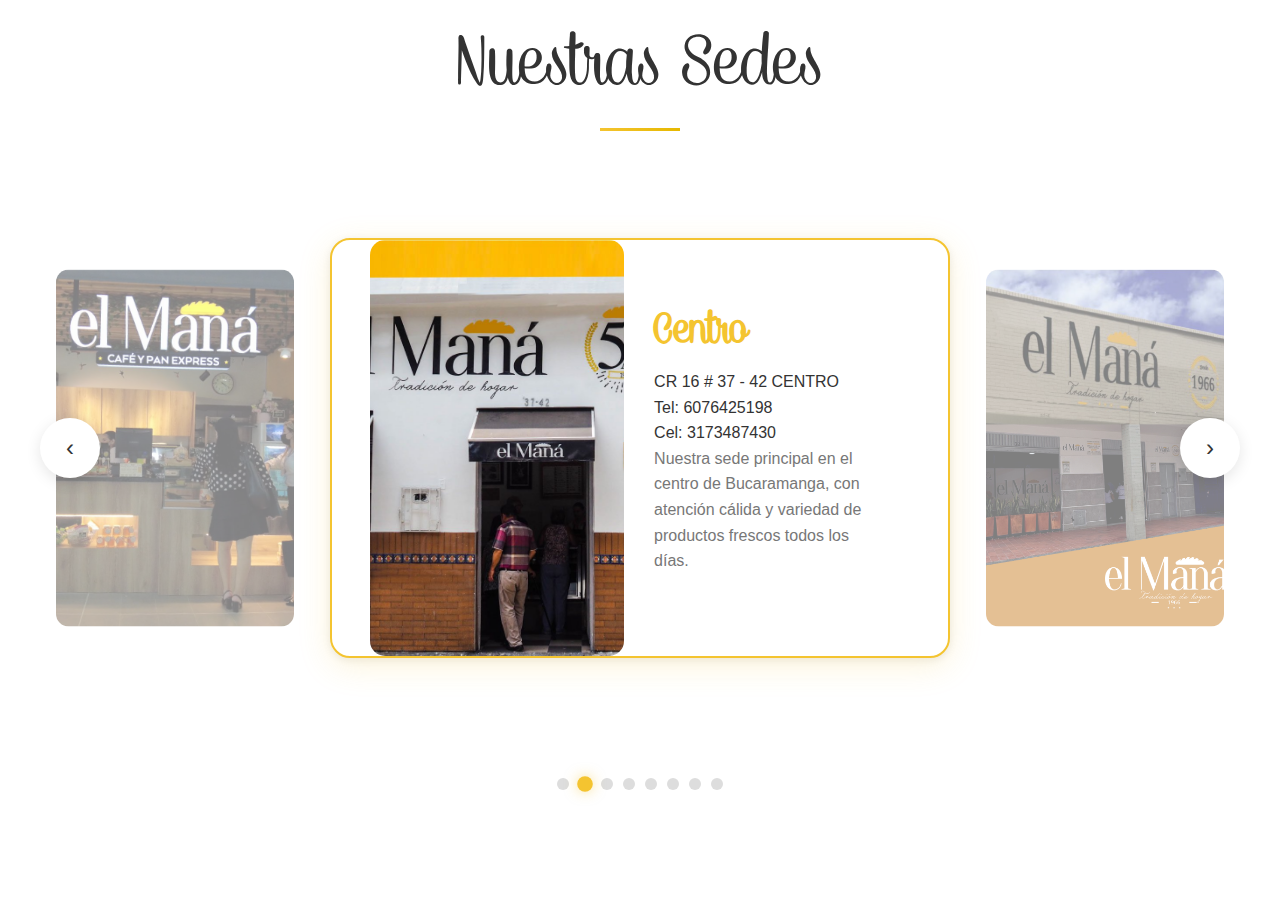
<file: indexsedes.html>
<!DOCTYPE html>
<html lang="es">
<head>
    <meta charset="UTF-8">
    <meta name="viewport" content="width=device-width, initial-scale=1.0">
        <link rel="stylesheet" href="styles.css">

    <title>Nuestras Sedes - El Maná</title>
    <style>

.sedes-section {
    max-width: 1400px;
    margin: 0 auto;
    padding: 0 20px;
}

.section-title {
    text-align: center;
        margin-bottom: 3vh;

}

.section-title h2 {
    font-size: 5rem;
    color: #333;
    font-weight: 300;
    font-family: 'Caneletter';

}

.section-title::after {
    content: '';
    display: block;
    width: 80px;
    height: 3px;
    background: linear-gradient(90deg, #f4c430, #e6b800);
    margin: 0 auto;
}

.carousel-container {
    position: relative;
    overflow: hidden;
    padding: 20px 0;
}

.carousel-wrapper {
    display: flex;
        height: 60vh;

    transition: transform 0.5s ease-in-out;
    align-items: center;
}

.sede-card {
   
    display: flex;
    
    flex-direction: row;  /* Cambiado para mostrar imagen y descripción en fila */
    padding: 0 15px;
    transition: all 0.5s ease;
    align-items: center;
    justify-content: space-between; /* Ajusta el espacio entre imagen y descripción */
        transition: all 0.5s ease-in-out;

}

.sede-card.side {
     min-width: 25%;
   opacity: 0.5;
    transform: scale(0.85);
    transition: opacity 0.5s ease, transform 0.5s ease;
}

.sede-card.center {
    background-color: #ffffff;
    border-radius: 20px;
    border: 2px solid #f4c430;
    padding-left: 3vw;
        padding-right: 3vw;

    box-shadow: 0 8px 32px rgba(244, 196, 48, 0.18), 0 2px 8px rgba(0,0,0,0.08);
     min-width: 50%;
    opacity: 1;
    transform: scale(1);
    transition: opacity 0.5s ease, transform 0.5s ease;    z-index: 2;
}

.sede-image {
    width: 100%; /* Imagen ocupará la mitad del espacio */
    max-width: 400px;
    height: 100%;
    border-radius: 15px;
    overflow: hidden;
    transition: all 0.3s ease;
}



.sede-image img {
    width: 100%;
    height: 100%;  /* Ajustar para que ocupe toda la altura */
    object-fit: cover;
    transition: transform 0.3s ease;
}

.sede-card.center .sede-image img {
        transition: transform 0.3s ease, box-shadow 0.3s ease;

}

.sede-image:hover img {
    transform: scale(1.05); /* Suaviza el aumento de tamaño */
    box-shadow: 0 10px 30px rgba(0,0,0,0.2); /* Suaviza la sombra */
}


.sede-info {
    padding-top: 1vh;
    display: none;
    background: white;
    padding: 30px;
    border-radius: 15px;
    text-align: left; /* Alineación a la izquierda */
    max-width: 500px; /* Máxima anchura para el contenido */
    width: 100%;
 opacity: 0;
    transform: translateY(20px); /* Hace que la información suba desde abajo */
    transition: opacity 0.5s ease, transform 0.5s ease;
    margin-top: -10px;
}

.sede-card.center .sede-info {
    display: block;
    opacity: 1;
      opacity: 1;
    transform: translateY(0);
    transition: opacity 0.5s ease, transform 0.5s ease;
}

.sede-info h3 {
    font-size: 3rem;
    color: #f4c430;
    font-family: 'Caneletter';
    padding: 0;
}

.sede-info .address {
    font-size: 1.5rem;
    color: #666;
    margin-bottom: 20px;
    font-weight: 500;
}

.sede-info .description {
    font-size: 1rem;
    color: #777;
    line-height: 1.6;
    margin-bottom: 20px;
}

.sede-info .contact {
    font-size: 0.95rem;
    color: #555;
    text-align: left;
}

.sede-info .contact strong {
    color: #333;
}

.sede-title-overlay {
    position: absolute;
    bottom: 20px;
    left: 50%;
    transform: translateX(-50%);
    background: rgba(0,0,0,0.7);
    color: white;
    padding: 10px 20px;
    border-radius: 25px;
    font-size: 1.1rem;
    font-weight: 500;
    opacity: 0;
    transition: opacity 0.3s ease;
}

.sede-card.side .sede-image {
    position: relative;
}

.sede-card.side .sede-image:hover .sede-title-overlay {
    opacity: 1;
}

.nav-button {
    position: absolute;
    top: 50%;
    transform: translateY(-50%);
    background: white;
    border: none;
    width: 60px;
    height: 60px;
    border-radius: 50%;
    cursor: pointer;
    box-shadow: 0 4px 15px rgba(0,0,0,0.1);
    display: flex;
    align-items: center;
    justify-content: center;
    font-size: 1.5rem;
    color: #333;
    transition: all 0.3s ease;
    z-index: 10;
}

.nav-button:hover {
    background: #f4c430;
    color: white;
    transform: translateY(-50%) scale(1.1);
}

.nav-button.prev {
    left: 20px;
}

.nav-button.next {
    right: 20px;
}

.indicators {
    display: flex;
    justify-content: center;
    gap: 10px;
    margin-top: 40px;
}

.indicator {
    width: 12px;
    height: 12px;
    border-radius: 50%;
    background: #ddd;
    cursor: pointer;
    transition: all 0.3s ease;
}

.indicator.active {
    background: #f4c430;
    transform: scale(1.3);
    box-shadow: 0 0 10px rgba(244, 196, 48, 0.5);
}

.indicator:hover {
    background: #e6b800;
}

@media (max-width: 1024px) {
    .sede-card {
        min-width: 50%;
    }
    
    .sede-card.side {
        display: none;
    }
}

@media (max-width: 768px) {
    .sede-card {
        min-width: 100%;
        flex-direction: column;  /* Cambiar la dirección a columna para móviles */
    }

    .sede-info {
        padding: 20px;
    }

    .sede-image {
        width: 100%;  /* Imagen ocupa toda la anchura */
        max-height: 250px;  /* Limitar el alto */
    }

    .section-title h2 {
        font-size: 2rem;
    }

    .sede-info h3 {
        font-size: 1.8rem;
    }

    .nav-button {
        width: 50px;
        height: 50px;
        font-size: 1.2rem;
    }

    .nav-button.prev {
        left: 10px;
    }

    .nav-button.next {
        right: 10px;
    }
}

    </style>
</head>
<body>
    <section class="sedes-section">
        <div class="section-title">
            <h2>Nuestras Sedes</h2>
        </div>

        <div class="carousel-container">
            <div class="carousel-wrapper" id="carouselWrapper">
          
                   <!-- Sede 7 -->
                <div class="sede-card side" style="display:none;height:100%;min-height:320px;max-height:420px;">
                    <div class="sede-image">
                        <img src="images/sedes/sede7.jpg" alt="Cafe y Pan CIE" class="sede-img">
                    </div>
                    <div class="sede-info">
                        <h3>Cafe y Pan CIE</h3>
                        <p>CIE LOCAL 219</p>
                        <p>Cel: 3165000009</p>
                        <div class="description">
                            Un espacio único en el CIE, especializado en café y panadería artesanal para disfrutar en cualquier momento.
                        </div>
                    </div>
                </div>
                <!-- Sede 1 -->
                <div class="sede-card center" style="height:100%;min-height:320px;max-height:420px;">
                    <div class="sede-image">
                        <img src="images/sedes/sede1.jpg" alt="Centro" class="sede-img">
                    </div>
                    <div class="sede-info">
                        <h3>Centro</h3>
                        <p>CR 16 # 37 - 42 CENTRO</p>
                        <p>Tel: 6076425198</p>
                        <p>Cel: 3173487430</p>
                        <div class="description">
                            Nuestra sede principal en el centro de Bucaramanga, con atención cálida y variedad de productos frescos todos los días.
                        </div>
                    </div>
                </div>
                <!-- Sede 2 -->
                <div class="sede-card slide" style="height:100%;min-height:320px;max-height:420px;">
                    <div class="sede-image">
                        <img src="images/sedes/sede2.jpg" alt="Antonia Santos" class="sede-img">
                    </div>
                    <div class="sede-info">
                        <h3>Antonia Santos</h3>
                        <p>CR 21 # 32 - 46 ANTONIA SANTOS</p>
                        <p>Cel: 3176192258</p>
                        <div class="description">
                            Ubicada en el tradicional barrio Antonia Santos, ideal para disfrutar en familia y con amigos en un ambiente acogedor.
                        </div>
                    </div>
                </div>
                <!-- Sede 3 -->
                <div class="sede-card side" style="height:100%;min-height:320px;max-height:420px;">
                    <div class="sede-image">
                        <img src="images/sedes/sede3.jpg" alt="Paseo del Comercio" class="sede-img">
                    </div>
                    <div class="sede-info">
                        <h3>Paseo del Comercio</h3>
                        <p>CL 35 # 13 -17 CENTRO</p>
                        <p>Cel: 3155125588</p>
                        <div class="description">
                            En el corazón comercial de la ciudad, perfecta para una pausa deliciosa durante tus compras o actividades diarias.
                        </div>
                    </div>
                </div>
                <!-- Sede 4 -->
                <div class="sede-card side" style="display:none;height:100%;min-height:320px;max-height:420px;">
                    <div class="sede-image">
                        <img src="images/sedes/sede4.jpg" alt="Cabecera" class="sede-img">
                    </div>
                    <div class="sede-info">
                        <h3>Cabecera</h3>
                        <p>CR 35 A # 52 - 32</p>
                        <p>Cel: 3158070804</p>
                        <div class="description">
                            Sede ubicada en Cabecera, con ambiente moderno y excelente atención para compartir momentos especiales.
                        </div>
                    </div>
                </div>
                <!-- Sede 5 -->
                <div class="sede-card side" style="display:none;height:100%;min-height:320px;max-height:420px;">
                    <div class="sede-image">
                        <img src="images/sedes/sede5.jpg" alt="Mejoras Públicas" class="sede-img">
                    </div>
                    <div class="sede-info">
                        <h3>Mejoras Públicas</h3>
                        <p>CR 28 # 35 - 90</p>
                        <p>Tel: 6076822282</p>
                        <p>Cel: 3153962533</p>
                        <div class="description">
                            Ideal para llevar a casa el pan más delicioso y fresco, perfecto para compartir en familia o sorprender a tus seres queridos con un sabor inolvidable.
                        </div>
                    </div>
                </div>
                <!-- Sede 6 -->
                <div class="sede-card side" style="display:none;height:100%;min-height:320px;max-height:420px;">
                    <div class="sede-image">
                        <img src="images/sedes/sede6.jpg" alt="Cañaveral" class="sede-img">
                    </div>
                    <div class="sede-info">
                        <h3>Cañaveral</h3>
                        <p>CL 31 # 24 - 41 FLORIDABLANCA</p>
                        <p>Cel: 3043161907</p>
                        <div class="description">
                            En Floridablanca, nuestra sede Cañaveral ofrece productos frescos y atención personalizada en una zona estratégica.
                        </div>
                    </div>
                </div>
                <!-- Sede 7 -->
                <div class="sede-card side" style="display:none;height:100%;min-height:320px;max-height:420px;">
                    <div class="sede-image">
                        <img src="images/sedes/sede7.jpg" alt="Cafe y Pan CIE" class="sede-img">
                    </div>
                    <div class="sede-info">
                        <h3>Cafe y Pan CIE</h3>
                        <p>CIE LOCAL 219</p>
                        <p>Cel: 3165000009</p>
                        <div class="description">
                            Un espacio único en el CIE, especializado en café y panadería para disfrutar en cualquier momento.
                        </div>
                    </div>
                </div>
           <!-- Sede 1 -->
                <div class="sede-card center" style="height:100%;min-height:320px;max-height:420px;">
                    <div class="sede-image">
                        <img src="images/sedes/sede1.jpg" alt="Centro" class="sede-img">
                    </div>
                    <div class="sede-info">
                        <h3>Centro</h3>
                        <p>CR 16 # 37 - 42 CENTRO</p>
                        <p>Tel: 6076425198</p>
                        <p>Cel: 3173487430</p>
                        <div class="description">
                            Nuestra sede principal en el centro de Bucaramanga, con atención cálida y variedad de productos frescos todos los días.
                        </div>
                    </div>
                </div>
            </div>

            <button class="nav-button prev" id="prevBtn">‹</button>
            <button class="nav-button next" id="nextBtn">›</button>
        </div>

        <div class="indicators" id="indicators">
            <span class="indicator" data-slide="1"></span>
            <span class="indicator" data-slide="2"></span>
            <span class="indicator" data-slide="3"></span>
            <span class="indicator" data-slide="4"></span>
            <span class="indicator" data-slide="5"></span>
            <span class="indicator" data-slide="6"></span>
             <span class="indicator" data-slide="7"></span>
            <span class="indicator" data-slide="8"></span>
        </div>
    </section>
<script>
const wrapper = document.getElementById('carouselWrapper');
const cards = Array.from(wrapper.children);
const prevBtn = document.getElementById('prevBtn');
const nextBtn = document.getElementById('nextBtn');
const indicators = document.querySelectorAll('.indicator');

let currentIndex = 1; // Empieza en el slide "Centro" (índice 1)
const totalSlides = 9; // Total de slides reales (sin contar el "CIE" y el "Centro" de inicio y final)
let autoSlideInterval = null;

// Función para actualizar la visualización del carrusel
function updateCarousel() {
    cards.forEach((card, i) => {
        card.classList.remove('center', 'side');
        card.style.display = 'none';
    });

    const realIndex = currentIndex % totalSlides;
    cards[realIndex].classList.add('center');
    cards[realIndex].style.display = 'flex';

    const prevIndex = (realIndex - 1 + totalSlides) % totalSlides;
    const nextIndex = (realIndex + 1) % totalSlides;

    cards[prevIndex].classList.add('side');
    cards[prevIndex].style.display = 'flex';

    cards[nextIndex].classList.add('side');
    cards[nextIndex].style.display = 'flex';

    indicators.forEach((indicator, i) => {
        indicator.classList.toggle('active', i === currentIndex);
    });
}

// Evento para el botón "prev"
prevBtn.addEventListener('click', () => {
    if (currentIndex == 1) {
        currentIndex = 7;
    } else {
        currentIndex = (currentIndex - 1 + totalSlides) % totalSlides;
    }
    updateCarousel();
    resetAutoSlide();
});

// Evento para el botón "next"
nextBtn.addEventListener('click', () => {
    if (currentIndex == 7) {
        currentIndex = 1;
    } else {
        currentIndex = (currentIndex + 1) % totalSlides;
    }
    updateCarousel();
    resetAutoSlide();
});

// Evento para los indicadores
indicators.forEach((indicator, i) => {
    indicator.addEventListener('click', () => {
        currentIndex = i;
        updateCarousel();
        resetAutoSlide();
    });
});

// Auto-slide
function startAutoSlide() {
    autoSlideInterval = setInterval(() => {
        if (currentIndex == 7) {
            currentIndex = 1;
        } else {
            currentIndex = (currentIndex + 1) % totalSlides;
        }
        updateCarousel();
    }, 4000); // Cambia cada 4 segundos
}

function resetAutoSlide() {
    clearInterval(autoSlideInterval);
    startAutoSlide();
}

// Inicializa el carrusel y auto-slide
updateCarousel();
startAutoSlide();


</script>





</body>
</html>
</file>
<file: styles.css>
/* Reset and Base Styles */
* {
    margin: 0;
    padding: 0;
    box-sizing: border-box;
}

:root {
    --primary-color: rgb(203, 167, 57);
    --secondary-color: rgb(33, 25, 21);
    --naranja: rgb(248, 152, 40);
    --background-color: #fff;
    --text-color: #666;
}

@font-face {
    font-family: 'Caneletter';
    src: url('fonts/Caneletter.otf') format('truetype');
    font-weight: normal;
    font-style: normal;
}


body {
    font-family: 'Arial', sans-serif;
    line-height: 1.6;
    color: #333;
    background-color: #fff;
}

a {
    text-decoration: none;
    color: inherit;
}

ul {
    list-style: none;
}

/* img {
    max-width: 100%;
    height: auto;
} */

.container {
    width: 100%;
    max-width: 1200px;
    margin: 0 auto;
    padding: 0 20px;
}

/* Header Styles */
.header {
    background-color: #fff;
    box-shadow: 0 2px 10px rgba(0, 0, 0, 0.1);
    position: sticky;
    top: 0;
    z-index: 100;
}

.header-container {
    display: flex;
    justify-content: space-between;
    align-items: center;
    padding: 15px 0;
}


.logo img {

    height: 10vh;
}

.main-nav ul {
    display: flex;
    gap: 30px;
}

.main-nav a {
    font-size: 14px;
    font-weight: 500;
    transition: color 0.3s;
}

.main-nav a:hover,
.main-nav a.active {
    color: var(--primary-color);
}

.main-nav a.active {
    border-bottom: 2px solid var(--primary-color);
    padding-bottom: 3px;
}

.header-icons {
    display: flex;
    align-items: center;
    gap: 15px;
}

.cart-icon {
    font-size: 20px;
    color: #333;
    transition: color 0.3s;
}

.cart-icon:hover {
    color: #f59e0b;
}

.search-container {
    display: flex;
    align-items: center;
    background-color: #f5f5f5;
    border-radius: 50px;
    padding: 8px 15px;
}

.search-container i {
    color: #777;
    margin-right: 8px;
}

.search-container input {
    background: transparent;
    border: none;
    outline: none;
    width: 120px;
    font-size: 14px;
}

.mobile-menu-btn {
    display: none;
    font-size: 24px;
    cursor: pointer;
}

/* Hero Section */
.hero {
    padding: 5vh 0 30px;
    position: relative;
    background-color: #fff;
    overflow: hidden;
    background-image: url('images/portada1.png');
    background-size: 89% auto;
    background-position: center;
    background-repeat: no-repeat;
    height: 90vh;
    /* Mantiene la sección a la altura completa de la ventana */
}



.hero::before {
    content: '';
    position: absolute;
    top: 0;
    right: 0;
    bottom: 0;
    width: 30%;
    background-image: url('images/leaf-bg.png');
    background-size: cover;
    background-position: center;
    opacity: 0.1;
    z-index: 0;
}

.hero-container {
    display: grid;
    grid-template-columns: 1fr 1fr;
    gap: 40px;
    align-items: center;
}

.hero-content {
    z-index: 1;
}

.hero img {
    width: 6vw;
    height: auto;
    margin-bottom: 20px;
}

.hero h1 {
    font-family: 'Caneletter', serif;
    color: #000;
    font-size: 9.5rem;
    line-height: 0.7;
    margin-bottom: 3Vh;
}

.icon-row img {
    width: 6vw;
    height: auto;
    margin-bottom: 20px;
}

.hero p {
    font-size: 18px;
    color: #666;
    margin-bottom: 2vh;
}

.delivery-info {
    display: flex;
    flex-direction: column;
    gap: 1vh;
    max-width: 450px;
}

.info-card {
    display: flex;
    align-items: center;
    flex-wrap: nowrap;
    gap: 15px;
    background-color: #fff;
    width: 70%;
    border-radius: 15px;
    padding: 15px;
    box-shadow: 0 2px 10px rgba(0, 0, 0, 0.2);
    border: 1px solid #eee;
    height: 12vh;
}

.icon-hero {
    border-radius: 50%;
    background-color: #fff;

    display: flex;
    align-items: center;
    justify-content: center;

}

/* .icon-circle {
    min-width: 40px;
    height: 40px;
    border-radius: 50%;
    background-color: #fff;
    border: 1px solid #f59e0b;
    display: flex;
    align-items: center;
    justify-content: center;
    color: #f59e0b;
} */

.hero-image img {
    margin: 0;
}

h3 {
    font-size: 2rem;
    font-family: 'Caneletter', serif;
    color: black;
    padding-left: 10%;
}

.info-text h4 {
    font-size: 1.1rem;
    color: var(--primary-color);
    line-height: 1;

}

.info-text span {
    color: #f59e0b;
}

.info-text p {
    font-size: .6rem;
    margin-bottom: 0;
    color: var(--secondary-color);
    line-height: 1;
}

.hero-image {
    position: relative;
    z-index: 1;
}





.dot {
    width: 10px;
    height: 10px;
    border-radius: 50%;
    background-color: #000;
    cursor: pointer;
    margin: 0 5px;
    transition: transform 0.3s ease, background-color 0.3s ease, border 0.3s ease;
    transform-origin: center;
}

.dot.active {
    background-color: transparent;
    border: 2px solid #f59e0b;
    transform: scale(2.5);
    /* Agranda desde el centro */
}
.dot1 {
    width: 10px;
    height: 10px;
    border-radius: 50%;
    background-color: #000;
    cursor: pointer;
    margin: 0 5px;
    transition: transform 0.3s ease, background-color 0.3s ease, border 0.3s ease;
    transform-origin: center;
}

.dot1.active {
    background-color: transparent;
    border: 2px solid #f59e0b;
    transform: scale(2.5);
    /* Agranda desde el centro */
}

/* Products Section */
.products {
    width: 55%;
    margin: 0 auto;
    padding: 50px 0;
    padding-top: 12vh;
    background-color: #fff;
    position: relative;
}

.products::before {
    content: '';
    position: absolute;
    top: 0;
    left: 0;
    right: 0;
    bottom: 0;
    background-image: url('images/leaf-bg.png');
    background-size: cover;
    background-position: center;
    opacity: 0.05;
    z-index: 0;
}

.icon-row {
    display: flex;
    justify-content: center;
    gap: 30px;
    position: relative;
    z-index: 1;
}

.slider-dots {
    margin-left: 35%;
    color: #fff;
    display: flex;
    justify-content: space-evenly;
    border-radius: 30px;
    box-shadow: 0 3px 10px rgba(0, 0, 0, 0.5);
    position: relative;
    z-index: 00;
    /* Aumenta el z-index para estar por encima */
    background: #fff;
    /* Fondo blanco */
    width: 30%;
    height: 10vh;
    align-items: center;
}

.slider-dots {
    margin-left: 35%;
    color: #fff;
    display: flex;
    justify-content: space-evenly;
    border-radius: 30px;
    box-shadow: 0 3px 10px rgba(0, 0, 0, 0.5);
    position: relative;
    z-index: 00;
    /* Aumenta el z-index para estar por encima */
    background: #fff;
    /* Fondo blanco */
    width: 30%;
    height: 10vh;
    align-items: center;
}
.icon-circle.large {
    width: 60px;
    height: 60px;
    margin-left: 60px;
    background-color: #fff;
    font-size: 20px;
    border-radius: 50%;
    display: flex;
    align-items: center;
    justify-content: center;
    transition: transform 0.3s ease;
    transform-origin: center;
}

.icon-circle.large:hover {
    transform: scale(1.5);
    /* Aumenta al 150% desde el centro */
}

.products h2 {
    font-family: 'Caneletter', serif;
    font-size: 5rem;
    text-align: center;
    margin-bottom: 10px;
    position: relative;
    z-index: 1;

}

.section-divider {
    width: 60px;
    height: 3px;
    background-color: #f59e0b;
    margin: 0 auto 40px;
    position: relative;
    z-index: 1;
}

.product-grid {
    display: grid;
    grid-template-columns: repeat(auto-fill, minmax(25%, 1fr));
    gap: 30px;
    position: relative;
    z-index: 1;
}

.product-card {
    background-color: #fff;
    border-radius: 8px;
    overflow: hidden;
    box-shadow: 0 3px 10px rgba(0, 0, 0, 0.4);
    transition: transform 0.3s, box-shadow 0.3s;
}

.product-card:hover {
    transform: translateY(-5px);
    box-shadow: 0 5px 15px rgba(0, 0, 0, 0.15);
}

.product-image {
    padding: auto;
    height: 20vh;
    overflow: hidden;
}

.product-card p {
    color: #666;
    font-size: 0.8rem;
    margin-left: 10%;
    line-height: 1;

}

.product-card {
    width: 15vw;
    height: 40vh;

}

.product-image img {
    padding: 6%;
    width: 100%;
    height: 100%;
    border-radius: 20px;
    object-fit: cover;
    transition: transform 0.5s;
}

/* .product-card:hover .product-image img {
    transform: scale(1.05);
} */

.product-info {
    padding: 20px;
}

.product-info h3 {
    font-size: 18px;
    padding-left: 10%;
    margin-bottom: 10px;
}

.product-description {
    border-left: 2px solid #f59e0b;
    padding-left: 10px;
}

.product-description p {
    font-size: 14px;
    color: #666;
}

/* Footer */
.footer {
    background-color: #000;
    color: #fff;
    padding: 60px 0;
    background-image: url('images/footer-bg.png');
    background-size: cover;
    background-position: center;
}

.footer-top {
    display: flex;
    justify-content: space-between;
    align-items: center;
    margin-bottom: 30px;
}

.footer-logo {
    width: 200px;
}

.social-icons {
    display: flex;
    gap: 15px;
}

.social-icon {
    width: 40px;
    height: 40px;
    background-color: #fff;
    color: #000;
    border-radius: 5px;
    display: flex;
    align-items: center;
    justify-content: center;
    transition: background-color 0.3s, color 0.3s;
}

.social-icon:hover {
    background-color: #f59e0b;
    color: #fff;
}

.contact-info {
    text-align: right;
    color: #f59e0b;
    margin-bottom: 30px;
}

.footer-text {
    color: #999;
    font-size: 14px;
}

.footer-text p {
    margin-bottom: 15px;
}

/* Responsive Styles */
@media (max-width: 992px) {
    .hero-container {
        grid-template-columns: 1fr;
    }

    .hero-image {
        order: -1;
    }

    .hero h1 {
        font-size: 48px;
    }
}

@media (max-width: 768px) {
    .main-nav {
        display: none;
    }

    .mobile-menu-btn {
        display: block;
    }

    .product-grid {
        grid-template-columns: repeat(auto-fill, minmax(250px, 1fr));
    }

    .footer-top {
        flex-direction: column;
        gap: 20px;
    }

    .contact-info {
        text-align: center;
    }
}

@media (max-width: 576px) {
    .header-icons .search-container {
        display: none;
    }

    .hero h1 {
        font-size: 36px;
    }

    .icon-row {
        gap: 15px;
    }

    .icon-circle.large {
        width: 50px;
        height: 50px;
        font-size: 18px;
    }
}



.whatsapp-float {
    position: fixed;
    bottom: 5vw;
    right: 5vw;
    z-index: 9999;
    display: flex;
    align-items: center;
    justify-content: center;
}

.whatsapp-float img {
    border-radius: 50%;
    box-shadow: 0 2px 8px rgba(0, 0, 0, 0.2);
    transition: box-shadow 0.2s;
}

.whatsapp-float img:hover {
    box-shadow: 0 4px 16px rgba(0, 0, 0, 0.3);
}

.catalogo h1 {
    font-family: 'Caneletter', serif;
    color: #000;
    font-size: 5rem;
    line-height: 0.7;
    margin-bottom: 3Vh;
}

.catalogo .icon-circle {
    float: right;
    height: 15vh;
}

.catalogo .icon-circle img {
    height: 15vh;
}

#encabezado {
    display: flex;
    justify-content: space-between;
    align-items: center;
    width: 70%;
    margin-left: 10vw;
    margin-top: 10vh;
    padding: 10px;

    background-color: #fff;
}


.catalogo-layout {
    display: flex;
    justify-content: space-around;

    align-items: center;
    padding: 20px;

    margin-bottom: 20px;

    width: 80%;
    max-width: 1200px;
    margin-left: vw;
    padding: 0 20px;
}


.sidebar-filtros {
    display: flex;
    width: 20%;
    height: 100vh;
    margin-top: 2%;
    margin-bottom: 20px;
    flex-direction: row;
    flex-wrap: wrap;
    align-content: flex-start;
}

.sidebar-filtros h3 {
    color: var(--primary-color);
}

select {
    margin-left: 10%;
}

.productos-lista {
    display: grid;
    grid-template-columns: repeat(3, 1fr);
    gap: 24px;
}

.foto-sede {
    margin-top: 10vh;
    margin-left: 10%;
    padding: 5%;
     border-radius: 10%;
    box-shadow: 0 2px 8px rgba(0, 0, 0, 0.2);
}
</file>
